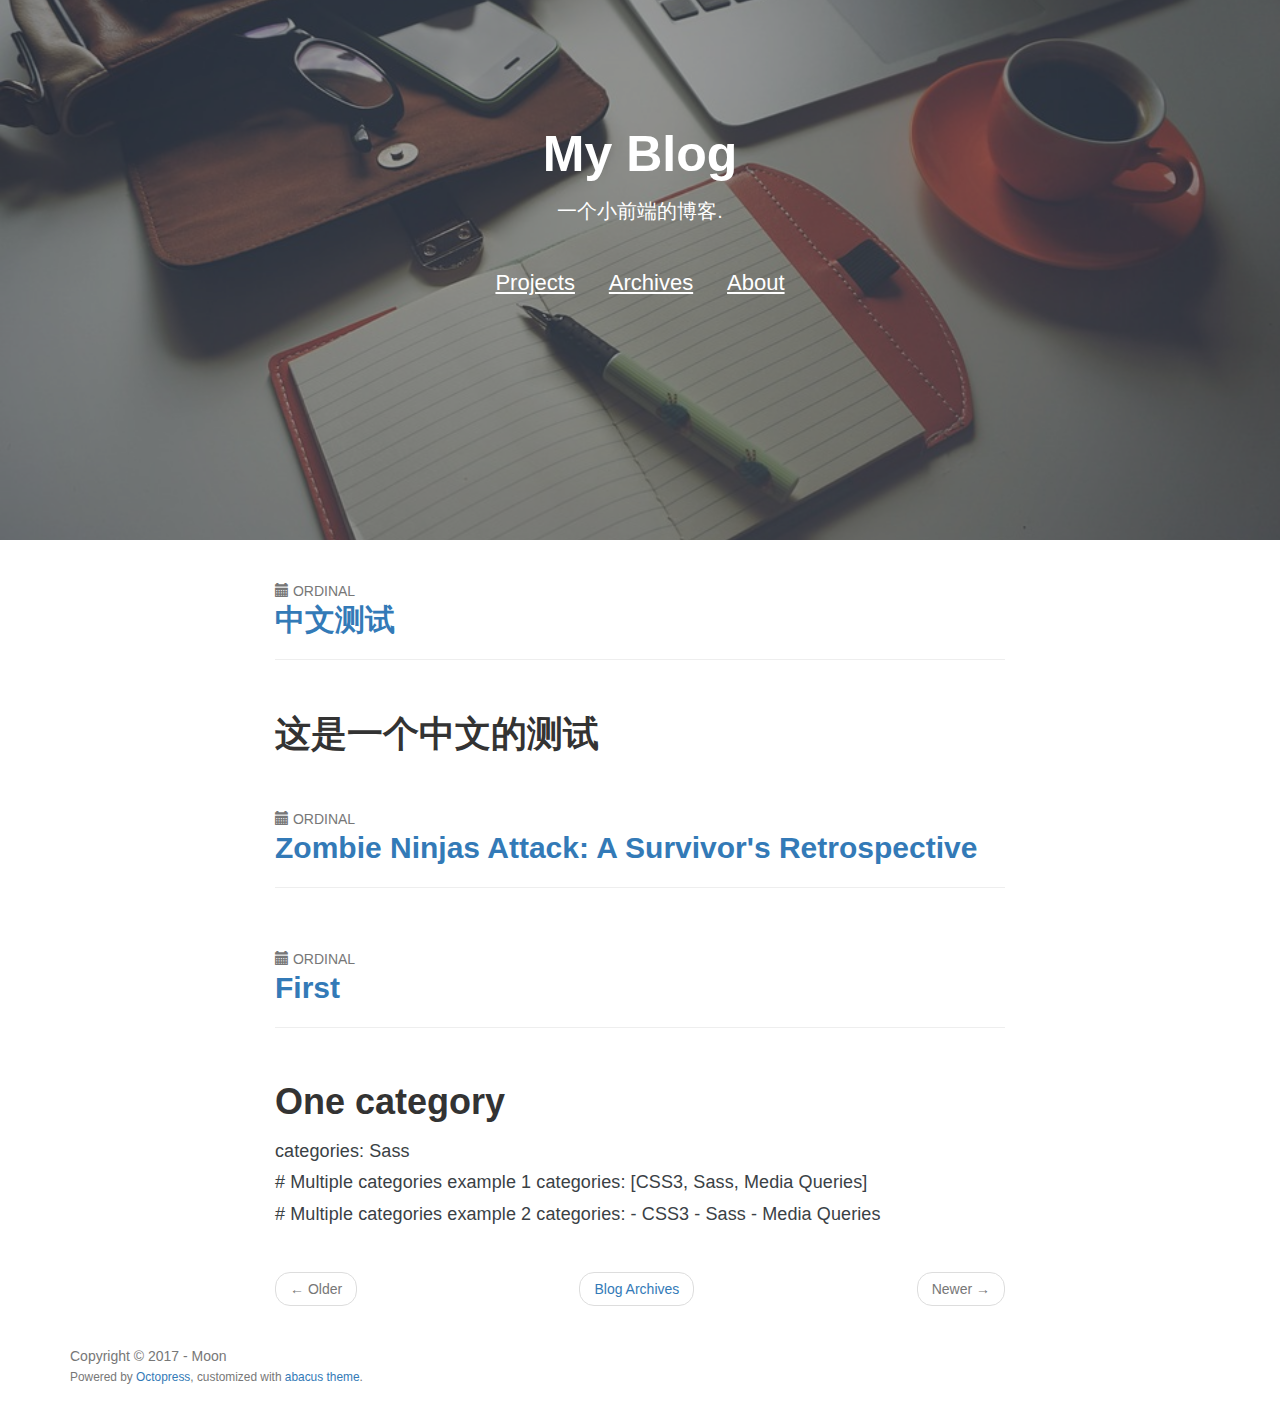
<file: index.html>
<!DOCTYPE html>
<html class="no-js" lang="en">
<head>
  <meta charset="utf-8">
  <title>My Blog</title>
  <meta name="author" content="Moon">

  
  

  <!-- http://t.co/dKP3o1e -->
  <meta name="HandheldFriendly" content="True">
  <meta name="MobileOptimized" content="320">
  <meta name="viewport" content="width=device-width, initial-scale=1">

  
  <link rel="canonical" href="http://moonsin.github.io/">
  <link href="/favicon.png" type="image/png" rel="icon">
  <link href="/atom.xml" rel="alternate" title="My Blog" type="application/atom+xml">

  <!-- http://opengraphprotocol.org/ -->
  <meta name="twitter:card" content="summary_large_image">
  <meta property="og:type" content="website">
  <meta property="og:url" content="http://moonsin.github.io/">
  <meta property="og:title" content="My Blog">
  

  <script src="/javascripts/libs/jquery/jquery-2.1.3.min.js"></script>

<link href="/assets/bootstrap/dist/css/bootstrap.min.css" rel="stylesheet" type="text/css">
<link href="/assets/bootstrap/dist/css/bootstrap-theme.min.css" rel="stylesheet" type="text/css">

<link rel="stylesheet" type="text/css" href="https://maxcdn.bootstrapcdn.com/font-awesome/4.7.0/css/font-awesome.min.css">


  
  <link href="/stylesheets/screen.css" media="screen, projection, print" rel="stylesheet" type="text/css">

  

</head>

  <body   >
    <a href="#content" class="sr-only sr-only-focusable">Skip to main content</a>
    <div id="wrap">
      
      <div id="banner-image">
        <div class="layer">
          <div id="banner-text">
            <h1 class="page-title">My Blog</h1>
            <p class="page-desc">
              一个小前端的博客.<br>
            </p>
            <br>
            <br>
            <div class="page-links center">
              <ul class="index-nav">
                  <li ><a href="#">Projects</a></li>
<li ><a href="/blog/archives">Archives</a></li>
<li ><a href="#">About</a></li>
              </ul>
            </div>
          </div>
        </div>
      </div>
      
      <div id="main" role="main" class="container">
        <div id="content">
          <div class="row">
  <div class="page-content">
    <div class="blog-index" itemscope itemtype="http://schema.org/Blog">
    <meta itemprop="name" content="My Blog" />
    
    <meta itemprop="url" content="http://moonsin.github.io" />
      
      
      
        <article class="post" itemprop="blogPost" itemscope itemtype="http://schema.org/BlogPosting">
          
  <header class="page-header">
    
      <p class="meta text-muted text-uppercase">
        












<span class="glyphicon glyphicon-calendar"></span> <time datetime="2017-03-25T01:06:26+08:00"  data-updated="true" itemprop="datePublished dateCreated">ordinal</time>
        
      </p>
    
    
      <h2 class="entry-title" itemprop="name headline"><a href="/blog/2017/03/25/zhong-wen-ce-shi/" itemprop="url">中文测试</a></h2>
    
  </header>


  <div class="entry-content clearfix" itemprop="articleBody description"><h1>这是一个中文的测试</h1>
</div>
  
  


        </article>
      
      
        <article class="post" itemprop="blogPost" itemscope itemtype="http://schema.org/BlogPosting">
          
  <header class="page-header">
    
      <p class="meta text-muted text-uppercase">
        












<span class="glyphicon glyphicon-calendar"></span> <time datetime="2017-03-22T23:48:45+08:00"  data-updated="true" itemprop="datePublished dateCreated">ordinal</time>
        
      </p>
    
    
      <h2 class="entry-title" itemprop="name headline"><a href="/blog/2017/03/22/zombie-ninjas-attack-a-survivors-retrospective/" itemprop="url">Zombie Ninjas Attack: A Survivor's Retrospective</a></h2>
    
  </header>


  <div class="entry-content clearfix" itemprop="articleBody description">
</div>
  
  


        </article>
      
      
        <article class="post" itemprop="blogPost" itemscope itemtype="http://schema.org/BlogPosting">
          
  <header class="page-header">
    
      <p class="meta text-muted text-uppercase">
        












<span class="glyphicon glyphicon-calendar"></span> <time datetime="2017-03-22T23:14:34+08:00"  data-updated="true" itemprop="datePublished dateCreated">ordinal</time>
        
      </p>
    
    
      <h2 class="entry-title" itemprop="name headline"><a href="/blog/2017/03/22/first/" itemprop="url">First</a></h2>
    
  </header>


  <div class="entry-content clearfix" itemprop="articleBody description"><h1>One category</h1>

<p>categories: Sass</p>

<p> # Multiple categories example 1
 categories: [CSS3, Sass, Media Queries]</p>

<p>  # Multiple categories example 2
  categories:
  - CSS3
  - Sass
  - Media Queries</p>
</div>
  
  


        </article>
      
    </div>

    <ul class="pager">
      
        <li class="previous disabled"><a href="#">&larr;&nbsp;Older</a></li>
      
      <li><a href="/blog/archives">Blog Archives</a></li>
      
        <li class="next disabled"><a href="#">Newer&nbsp;&rarr;</a></li>
      
    </ul>
  </div>
</div>

        </div>
      </div>
    </div>
    <footer role="contentinfo"><div class="container">
    <p class="text-muted credits">
  Copyright &copy; 2017 - Moon<br>
  <small>
      <span class="credit">Powered by <a href="http://octopress.org">Octopress</a></span>,
      <span class="credit">customized with <a href="https://github.com/bhrigu123/abacus">abacus theme</a></span>.
  </small>
</p>

</div>
</footer>
    







  <script type="text/javascript">
    (function(){
      var twitterWidgets = document.createElement('script');
      twitterWidgets.type = 'text/javascript';
      twitterWidgets.async = true;
      twitterWidgets.src = '//platform.twitter.com/widgets.js';
      document.getElementsByTagName('head')[0].appendChild(twitterWidgets);
    })();
  </script>


<script src="/assets/bootstrap/dist/js/bootstrap.min.js"></script>
<script src="/javascripts/modernizr.js"></script>


  </body>
</html>
</file>
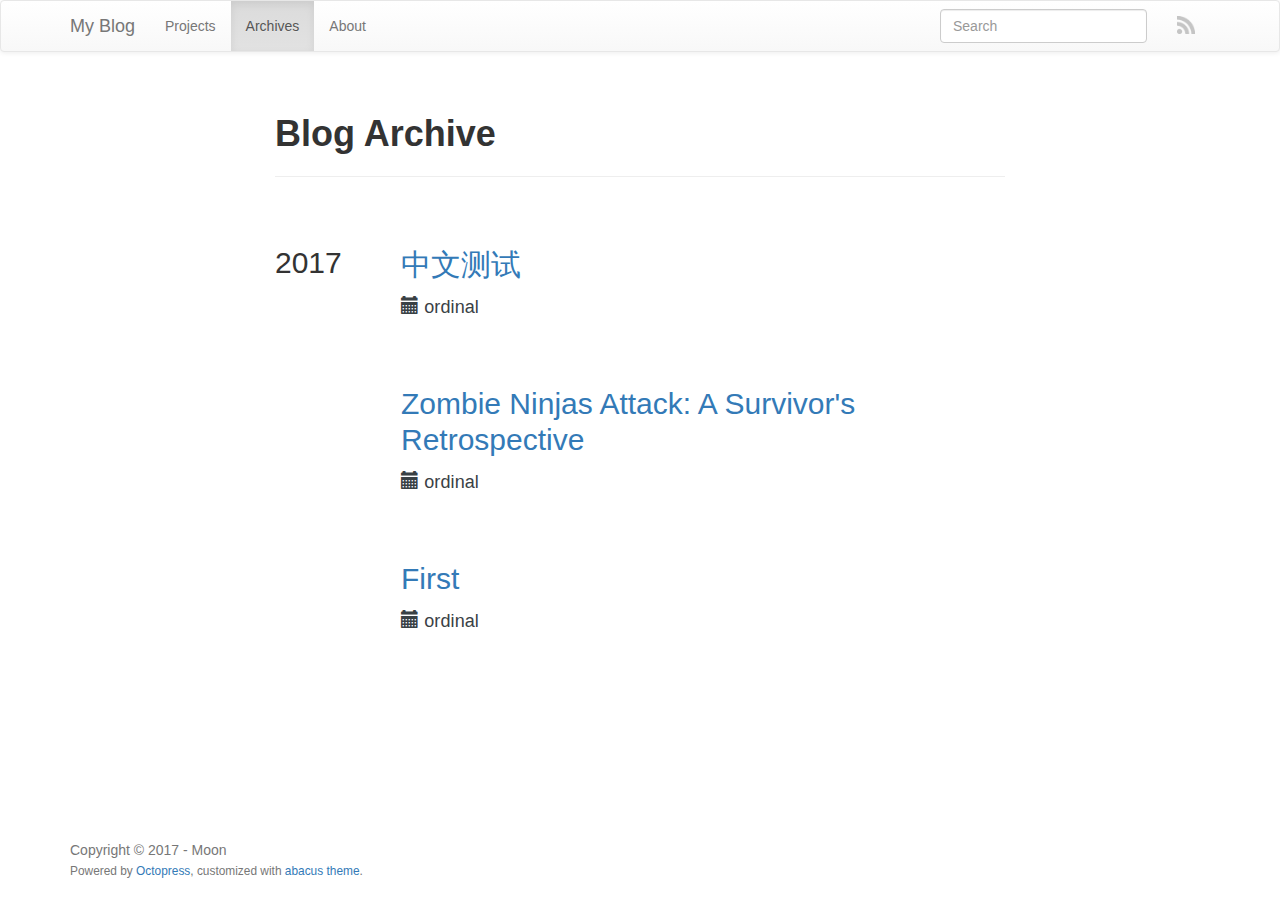
<file: blog/archives/index.html>
<!DOCTYPE html>
<html class="no-js" lang="en">
<head>
  <meta charset="utf-8">
  <title>Blog Archive - My Blog</title>
  <meta name="author" content="Moon">

  
  

  <!-- http://t.co/dKP3o1e -->
  <meta name="HandheldFriendly" content="True">
  <meta name="MobileOptimized" content="320">
  <meta name="viewport" content="width=device-width, initial-scale=1">

  
  <link rel="canonical" href="http://moonsin.github.io/blog/archives/">
  <link href="/favicon.png" type="image/png" rel="icon">
  <link href="/atom.xml" rel="alternate" title="My Blog" type="application/atom+xml">

  <!-- http://opengraphprotocol.org/ -->
  <meta name="twitter:card" content="summary_large_image">
  <meta property="og:type" content="website">
  <meta property="og:url" content="http://moonsin.github.io/blog/archives/">
  <meta property="og:title" content="Blog Archive - My Blog">
  

  <script src="/javascripts/libs/jquery/jquery-2.1.3.min.js"></script>

<link href="/assets/bootstrap/dist/css/bootstrap.min.css" rel="stylesheet" type="text/css">
<link href="/assets/bootstrap/dist/css/bootstrap-theme.min.css" rel="stylesheet" type="text/css">

<link rel="stylesheet" type="text/css" href="https://maxcdn.bootstrapcdn.com/font-awesome/4.7.0/css/font-awesome.min.css">


  
  <link href="/stylesheets/screen.css" media="screen, projection, print" rel="stylesheet" type="text/css">

  

</head>

  <body   >
    <a href="#content" class="sr-only sr-only-focusable">Skip to main content</a>
    <div id="wrap">
      
        <header role="banner">
          <nav class="navbar navbar-default" role="navigation">
    <div class="container">
        <div class="navbar-header">
            <button type="button" class="navbar-toggle" title="toggle navbar" data-toggle="collapse" data-target=".navbar-collapse">
                <span class="icon-bar"></span>
                <span class="icon-bar"></span>
                <span class="icon-bar"></span>
            </button>
            <a class="navbar-brand" href="/">My Blog</a>
        </div>

        <div class="navbar-collapse collapse">
            <ul class="nav navbar-nav">
                <li ><a href="#">Projects</a></li>
<li class="active"><a href="/blog/archives">Archives</a></li>
<li ><a href="#">About</a></li>
            </ul>
            <ul class="nav navbar-nav navbar-right">
                <li>
                    <a class="subscribe-rss" href="/atom.xml" title="subscribe via RSS">
                        <span class="visible-xs">RSS</span>
                        <img class="hidden-xs" src="/images/rss.png" alt="RSS">
                    </a>
                </li>
                
            </ul>
            
                <form class="navbar-form navbar-right" action="https://www.baidu.com/s?ie=UTF-8&wd=" method="GET">
                    <input type="hidden" name="sitesearch" value="moonsin.github.io">
                    <div class="form-group">
                        <input class="form-control" type="text" name="q" placeholder="Search">
                    </div>
                </form>
            
        </div>
    </div>
</nav>


        </header>
      
      <div id="main" role="main" class="container">
        <div id="content">
          <div class="row">
  <div class="page-content">
    <article role="article">
      
        <header class="page-header">
          
          
            <h1 class="entry-title">
              Blog Archive
              
            </h1>
          
        </header>
      
      <div class="entry-content">
        <div id="blog-archives" itemscope itemtype="http://schema.org/Blog">
<meta itemprop="name" content="My Blog" />

<meta itemprop="url" content="http://moonsin.github.io" />



  
  <h2 class="year">2017</h2>

<article class="page-header" itemprop="blogPost" itemscope itemtype="http://schema.org/BlogPosting">
  
<h2 class="post-title" itemprop="name headline"><a href="/blog/2017/03/25/zhong-wen-ce-shi/" itemprop="url">中文测试</a></h2>
<p class="meta text-muted">
  












<span class="glyphicon glyphicon-calendar"></span> <time datetime="2017-03-25T01:06:26+08:00"  data-updated="true" itemprop="datePublished dateCreated">ordinal</time>
  


</p>

</article>



<article class="page-header" itemprop="blogPost" itemscope itemtype="http://schema.org/BlogPosting">
  
<h2 class="post-title" itemprop="name headline"><a href="/blog/2017/03/22/zombie-ninjas-attack-a-survivors-retrospective/" itemprop="url">Zombie Ninjas Attack: A Survivor's Retrospective</a></h2>
<p class="meta text-muted">
  












<span class="glyphicon glyphicon-calendar"></span> <time datetime="2017-03-22T23:48:45+08:00"  data-updated="true" itemprop="datePublished dateCreated">ordinal</time>
  


</p>

</article>



<article class="page-header" itemprop="blogPost" itemscope itemtype="http://schema.org/BlogPosting">
  
<h2 class="post-title" itemprop="name headline"><a href="/blog/2017/03/22/first/" itemprop="url">First</a></h2>
<p class="meta text-muted">
  












<span class="glyphicon glyphicon-calendar"></span> <time datetime="2017-03-22T23:14:34+08:00"  data-updated="true" itemprop="datePublished dateCreated">ordinal</time>
  


</p>

</article>

</div>

      </div>
      
    </article>
    
  </div>
</div>

        </div>
      </div>
    </div>
    <footer role="contentinfo"><div class="container">
    <p class="text-muted credits">
  Copyright &copy; 2017 - Moon<br>
  <small>
      <span class="credit">Powered by <a href="http://octopress.org">Octopress</a></span>,
      <span class="credit">customized with <a href="https://github.com/bhrigu123/abacus">abacus theme</a></span>.
  </small>
</p>

</div>
</footer>
    







  <script type="text/javascript">
    (function(){
      var twitterWidgets = document.createElement('script');
      twitterWidgets.type = 'text/javascript';
      twitterWidgets.async = true;
      twitterWidgets.src = '//platform.twitter.com/widgets.js';
      document.getElementsByTagName('head')[0].appendChild(twitterWidgets);
    })();
  </script>


<script src="/assets/bootstrap/dist/js/bootstrap.min.js"></script>
<script src="/javascripts/modernizr.js"></script>


  </body>
</html>
</file>
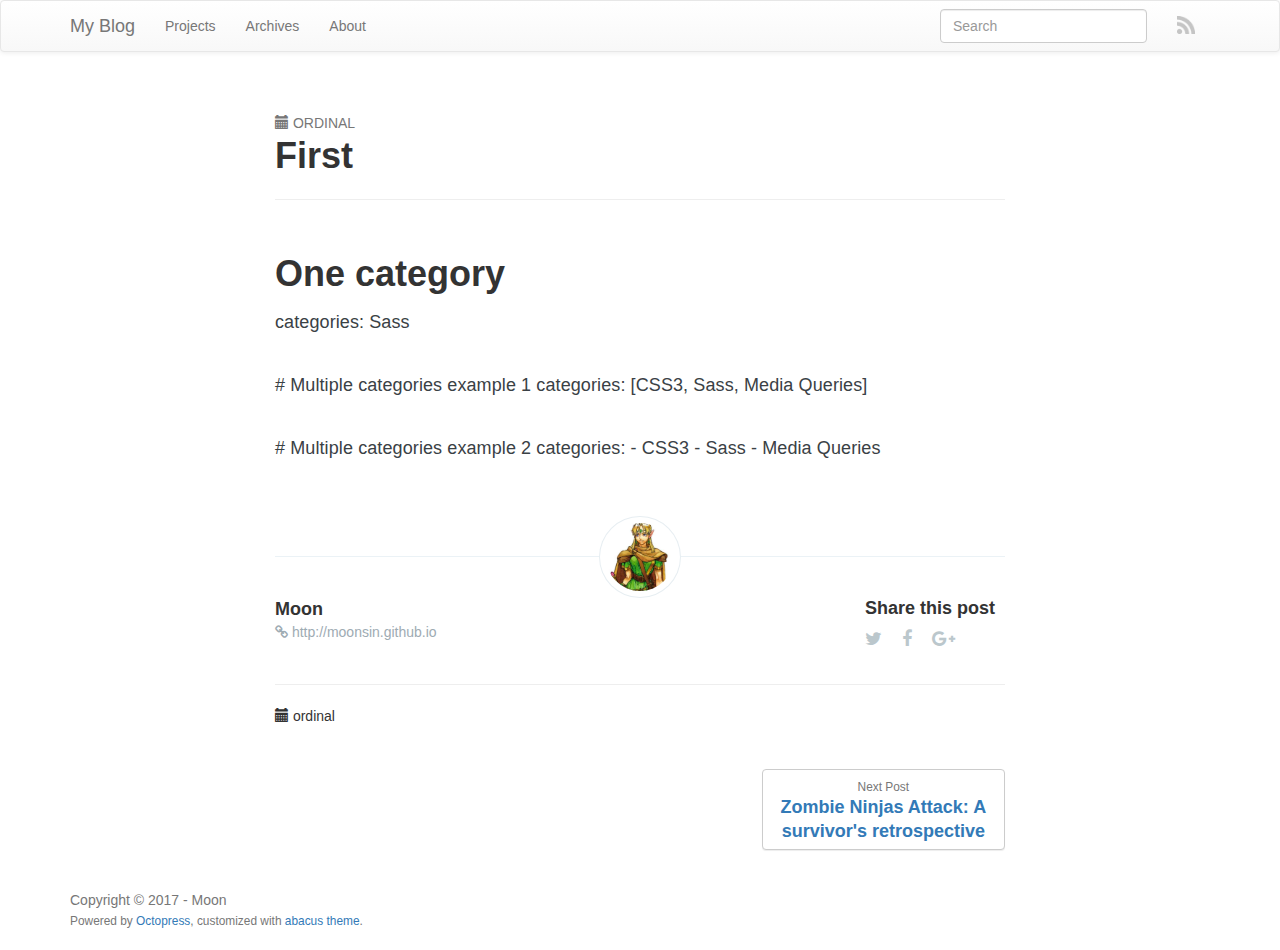
<file: blog/2017/03/22/first/index.html>
<!DOCTYPE html>
<html class="no-js" lang="en">
<head>
  <meta charset="utf-8">
  <title>First - My Blog</title>
  <meta name="author" content="Moon">

  
  

  <!-- http://t.co/dKP3o1e -->
  <meta name="HandheldFriendly" content="True">
  <meta name="MobileOptimized" content="320">
  <meta name="viewport" content="width=device-width, initial-scale=1">

  
  <link rel="canonical" href="http://moonsin.github.io/blog/2017/03/22/first/">
  <link href="/favicon.png" type="image/png" rel="icon">
  <link href="/atom.xml" rel="alternate" title="My Blog" type="application/atom+xml">

  <!-- http://opengraphprotocol.org/ -->
  <meta name="twitter:card" content="summary_large_image">
  <meta property="og:type" content="website">
  <meta property="og:url" content="http://moonsin.github.io/blog/2017/03/22/first/">
  <meta property="og:title" content="First - My Blog">
  

  <script src="/javascripts/libs/jquery/jquery-2.1.3.min.js"></script>

<link href="/assets/bootstrap/dist/css/bootstrap.min.css" rel="stylesheet" type="text/css">
<link href="/assets/bootstrap/dist/css/bootstrap-theme.min.css" rel="stylesheet" type="text/css">

<link rel="stylesheet" type="text/css" href="https://maxcdn.bootstrapcdn.com/font-awesome/4.7.0/css/font-awesome.min.css">


  
  <link href="/stylesheets/screen.css" media="screen, projection, print" rel="stylesheet" type="text/css">

  

</head>

  <body   >
    <a href="#content" class="sr-only sr-only-focusable">Skip to main content</a>
    <div id="wrap">
      
        <header role="banner">
          <nav class="navbar navbar-default" role="navigation">
    <div class="container">
        <div class="navbar-header">
            <button type="button" class="navbar-toggle" title="toggle navbar" data-toggle="collapse" data-target=".navbar-collapse">
                <span class="icon-bar"></span>
                <span class="icon-bar"></span>
                <span class="icon-bar"></span>
            </button>
            <a class="navbar-brand" href="/">My Blog</a>
        </div>

        <div class="navbar-collapse collapse">
            <ul class="nav navbar-nav">
                <li ><a href="#">Projects</a></li>
<li ><a href="/blog/archives">Archives</a></li>
<li ><a href="#">About</a></li>
            </ul>
            <ul class="nav navbar-nav navbar-right">
                <li>
                    <a class="subscribe-rss" href="/atom.xml" title="subscribe via RSS">
                        <span class="visible-xs">RSS</span>
                        <img class="hidden-xs" src="/images/rss.png" alt="RSS">
                    </a>
                </li>
                
            </ul>
            
                <form class="navbar-form navbar-right" action="https://www.baidu.com/s?ie=UTF-8&wd=" method="GET">
                    <input type="hidden" name="sitesearch" value="moonsin.github.io">
                    <div class="form-group">
                        <input class="form-control" type="text" name="q" placeholder="Search">
                    </div>
                </form>
            
        </div>
    </div>
</nav>


        </header>
      
      <div id="main" role="main" class="container">
        <div id="content">
          <div class="row">
  <div class="page-content" itemscope itemtype="http://schema.org/Blog">
    <meta itemprop="name" content="My Blog" />
    
    <meta itemprop="url" content="http://moonsin.github.io" />
    <article class="hentry" role="article" itemprop="blogPost" itemscope itemtype="http://schema.org/BlogPosting">
      
  <header class="page-header">
    
      <p class="meta text-muted text-uppercase">
        












<span class="glyphicon glyphicon-calendar"></span> <time datetime="2017-03-22T23:14:34+08:00"  data-updated="true" itemprop="datePublished dateCreated">ordinal</time>
        
      </p>
    
    
    <h1 class="entry-title" itemprop="name headline">
        First
        
    </h1>
    
  </header>


<div class="entry-content clearfix" itemprop="articleBody description"><h1>One category</h1>

<p>categories: Sass</p>

<p> # Multiple categories example 1
 categories: [CSS3, Sass, Media Queries]</p>

<p>  # Multiple categories example 2
  categories:
  - CSS3
  - Sass
  - Media Queries</p>
</div>


      <footer class="post-footer">
        <p class="meta text-muted">
          
  



<figure class="author-image">
    <span class="img" href="/about" style="background-image: url(/images/avatar.jpg)"><span class="hidden">Picture</span></span>
</figure>

<section class="author">
    <h4><span class="byline author vcard" itemprop="author" itemscope itemtype="http://schema.org/Person"><span class="fn" itemprop="name">Moon</span></span></h4>

    <div class="author-meta">
        <span class="author-link icon-link"><i class="fa fa-link" aria-hidden="true"></i> <a href="http://moonsin.github.io">http://moonsin.github.io</a></span>
    </div>
</section>

<hr>

<section class="share">
    
    <h4>Share this post</h4>
    
    <a class="fa fa-twitter" href="https://twitter.com/intent/tweet?url=http://moonsin.github.io/blog/2017/03/22/first/;" 
        onclick="window.open(this.href, 'twitter-share', 'width=550,height=235');return false;">
        <span class="hidden">Twitter</span>
    </a>
    <a class="fa fa-facebook" href="https://www.facebook.com/sharer/sharer.php?u=http://moonsin.github.io/blog/2017/03/22/first/" onclick="window.open(this.href, 'facebook-share','width=580,height=296');return false;">
        <span class="hidden">Facebook</span>
    </a>
    <a class="fa fa-google-plus" href="https://plus.google.com/share?url=http://moonsin.github.io/blog/2017/03/22/first/" onclick="window.open(this.href, 'google-plus-share', 'width=490,height=530');return false;">
        <span class="hidden">Google+</span>
    </a>
    
</section>




<!--
<footer class="post-footer">


            <section class="share">
                <h4>Share this post</h4>
                <a class="icon-twitter" href="https://twitter.com/intent/tweet?text=Instant%20Movie%20Streamer%20v3%20Release&amp;url=http://iyask.me/instant-movie-streamer-v3-release/" onclick="window.open(this.href, 'twitter-share', 'width=550,height=235');return false;">
                    <span class="hidden">Twitter</span>
                </a>
                <a class="icon-facebook" href="https://www.facebook.com/sharer/sharer.php?u=http://iyask.me/instant-movie-streamer-v3-release/" onclick="window.open(this.href, 'facebook-share','width=580,height=296');return false;">
                    <span class="hidden">Facebook</span>
                </a>
                <a class="icon-google-plus" href="https://plus.google.com/share?url=http://iyask.me/instant-movie-streamer-v3-release/" onclick="window.open(this.href, 'google-plus-share', 'width=490,height=530');return false;">
                    <span class="hidden">Google+</span>
                </a>
            </section>


        </footer>


-->
          












<span class="glyphicon glyphicon-calendar"></span> <time datetime="2017-03-22T23:14:34+08:00"  data-updated="true" itemprop="datePublished dateCreated">ordinal</time>
          <br>


        </p>
        
          <div class="pager">
            
            
              
              <a href="/blog/2017/03/22/zombie-ninjas-attack-a-survivors-retrospective/" class="col-xs-12 col-md-4 btn btn-default pull-right" title="Next Post: Zombie Ninjas Attack: A survivor's retrospective">
                <div class="text-muted">
                  <small>Next Post</small>
                </div>
                <div class="pager-title">
                  <h4>Zombie Ninjas Attack: A survivor's retrospective</h4>
                </div>
              </a>
              
            
            
          </div>
        
      </footer>
    </article>
    
  </div>
</div>

        </div>
      </div>
    </div>
    <footer role="contentinfo"><div class="container">
    <p class="text-muted credits">
  Copyright &copy; 2017 - Moon<br>
  <small>
      <span class="credit">Powered by <a href="http://octopress.org">Octopress</a></span>,
      <span class="credit">customized with <a href="https://github.com/bhrigu123/abacus">abacus theme</a></span>.
  </small>
</p>

</div>
</footer>
    







  <script type="text/javascript">
    (function(){
      var twitterWidgets = document.createElement('script');
      twitterWidgets.type = 'text/javascript';
      twitterWidgets.async = true;
      twitterWidgets.src = '//platform.twitter.com/widgets.js';
      document.getElementsByTagName('head')[0].appendChild(twitterWidgets);
    })();
  </script>


<script src="/assets/bootstrap/dist/js/bootstrap.min.js"></script>
<script src="/javascripts/modernizr.js"></script>


  </body>
</html>
</file>
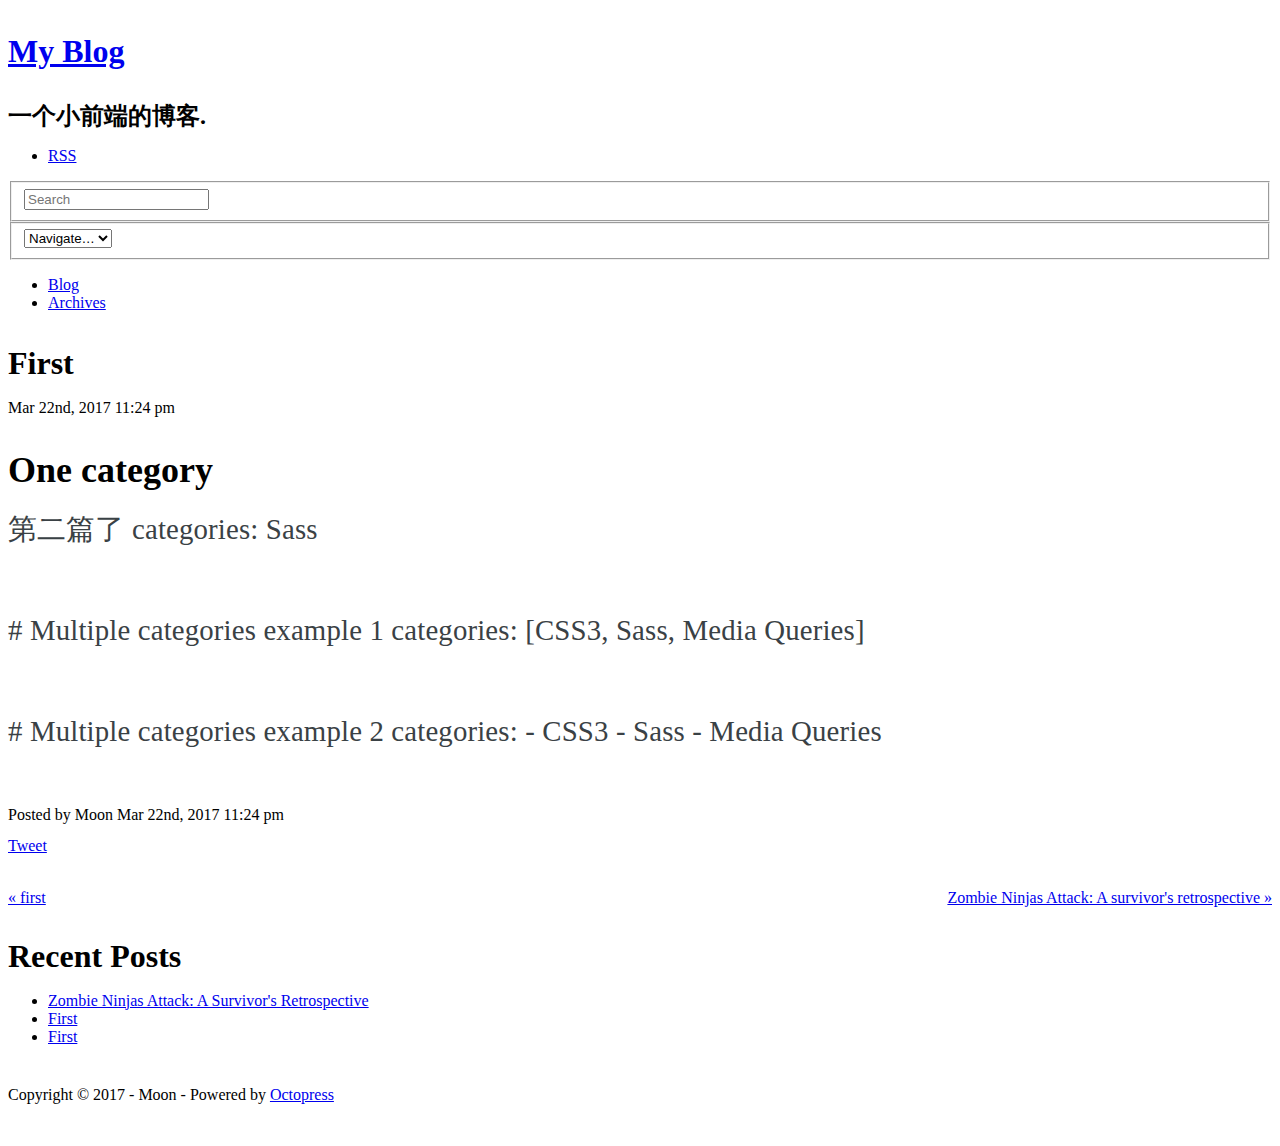
<file: blog/2017/03/22/second/index.html>
<!DOCTYPE html>
<!--[if IEMobile 7 ]><html class="no-js iem7"><![endif]-->
<!--[if lt IE 9]><html class="no-js lte-ie8"><![endif]-->
<!--[if (gt IE 8)|(gt IEMobile 7)|!(IEMobile)|!(IE)]><!--><html class="no-js" lang="en"><!--<![endif]-->
<head>
  <meta charset="utf-8">
  <title>First - My Blog</title>
  <meta name="author" content="Moon">

  
  <meta name="description" content="One category 第二篇了
categories: Sass # Multiple categories example 1 categories: [CSS3, Sass, Media Queries] # Multiple categories example 2 categories &hellip;">
  

  <!-- http://t.co/dKP3o1e -->
  <meta name="HandheldFriendly" content="True">
  <meta name="MobileOptimized" content="320">
  <meta name="viewport" content="width=device-width, initial-scale=1">

  
  <link rel="canonical" href="http://moonsin.github.io/blog/2017/03/22/second">
  <link href="/favicon.ico" rel="icon">
  <link href="/stylesheets/screen.css" media="screen, projection" rel="stylesheet" type="text/css">
  <link href="/atom.xml" rel="alternate" title="My Blog" type="application/atom+xml">
  <script src="/javascripts/modernizr-2.0.js"></script>
  <script src="//ajax.googleapis.com/ajax/libs/jquery/1.9.1/jquery.min.js"></script>
  <script>!window.jQuery && document.write(unescape('%3Cscript src="./javascripts/libs/jquery.min.js"%3E%3C/script%3E'))</script>
  <script src="/javascripts/octopress.js" type="text/javascript"></script>
  <!--Fonts from Google"s Web font directory at http://google.com/webfonts -->
<link href="//fonts.googleapis.com/css?family=PT+Serif:regular,italic,bold,bolditalic" rel="stylesheet" type="text/css">
<link href="//fonts.googleapis.com/css?family=PT+Sans:regular,italic,bold,bolditalic" rel="stylesheet" type="text/css">

  

</head>

<body   >
  <header role="banner"><hgroup>
  <h1><a href="/">My Blog</a></h1>
  
    <h2>一个小前端的博客.</h2>
  
</hgroup>

</header>
  <nav role="navigation"><ul class="subscription" data-subscription="rss">
  <li><a href="/atom.xml" rel="subscribe-rss" title="subscribe via RSS">RSS</a></li>
  
</ul>
  
<form action="https://www.baidu.com/s?ie=UTF-8&wd=" method="get">
  <fieldset role="search">
    <input type="hidden" name="q" value="site:moonsin.github.io" />
    <input class="search" type="text" name="q" results="0" placeholder="Search"/>
  </fieldset>
</form>
  
<ul class="main-navigation">
  <li><a href="/">Blog</a></li>
  <li><a href="/blog/archives">Archives</a></li>
</ul>

</nav>
  <div id="main">
    <div id="content">
      <div>
<article class="hentry" role="article">
  
  <header>
    
      <h1 class="entry-title">First</h1>
    
    
      <p class="meta">
        




<time class='entry-date' datetime='2017-03-22T23:24:34+08:00'><span class='date'><span class='date-month'>Mar</span> <span class='date-day'>22</span><span class='date-suffix'>nd</span>, <span class='date-year'>2017</span></span> <span class='time'>11:24 pm</span></time>
        
      </p>
    
  </header>


<div class="entry-content"><h1>One category</h1>

<p>第二篇了
categories: Sass</p>

<p> # Multiple categories example 1
 categories: [CSS3, Sass, Media Queries]</p>

<p>  # Multiple categories example 2
  categories:
  - CSS3
  - Sass
  - Media Queries</p>
</div>


  <footer>
    <p class="meta">
      
  

<span class="byline author vcard">Posted by <span class="fn">Moon</span></span>

      




<time class='entry-date' datetime='2017-03-22T23:24:34+08:00'><span class='date'><span class='date-month'>Mar</span> <span class='date-day'>22</span><span class='date-suffix'>nd</span>, <span class='date-year'>2017</span></span> <span class='time'>11:24 pm</span></time>
      


    </p>
    
      <div class="sharing">
  
  <a href="//twitter.com/share" class="twitter-share-button" data-url="http://moonsin.github.io/blog/2017/03/22/second/" data-via="" data-counturl="http://moonsin.github.io/blog/2017/03/22/second/" >Tweet</a>
  
  
  
</div>

    
    <br />
    <p class="meta">
      
        <a class="basic-alignment left" href="/blog/2017/03/22/first/" title="Previous Post: first">&laquo; first</a>
      
      
        <a class="basic-alignment right" href="/blog/2017/03/22/zombie-ninjas-attack-a-survivors-retrospective/" title="Next Post: Zombie Ninjas Attack: A survivor's retrospective">Zombie Ninjas Attack: A survivor's retrospective &raquo;</a>
      
    </p>
  </footer>
</article>

</div>

<aside class="sidebar">
  
    <section>
  <h1>Recent Posts</h1>
  <ul id="recent_posts">
    
      <li class="post">
        <a href="/blog/2017/03/22/zombie-ninjas-attack-a-survivors-retrospective/">Zombie Ninjas Attack: A Survivor's Retrospective</a>
      </li>
    
      <li class="post">
        <a href="/blog/2017/03/22/second/">First</a>
      </li>
    
      <li class="post">
        <a href="/blog/2017/03/22/first/">First</a>
      </li>
    
  </ul>
</section>





  
</aside>


    </div>
  </div>
  <footer role="contentinfo"><p>
  Copyright &copy; 2017 - Moon -
  <span class="credit">Powered by <a href="http://octopress.org">Octopress</a></span>
</p>

</footer>
  







  <script type="text/javascript">
    (function(){
      var twitterWidgets = document.createElement('script');
      twitterWidgets.type = 'text/javascript';
      twitterWidgets.async = true;
      twitterWidgets.src = '//platform.twitter.com/widgets.js';
      document.getElementsByTagName('head')[0].appendChild(twitterWidgets);
    })();
  </script>





</body>
</html>
</file>
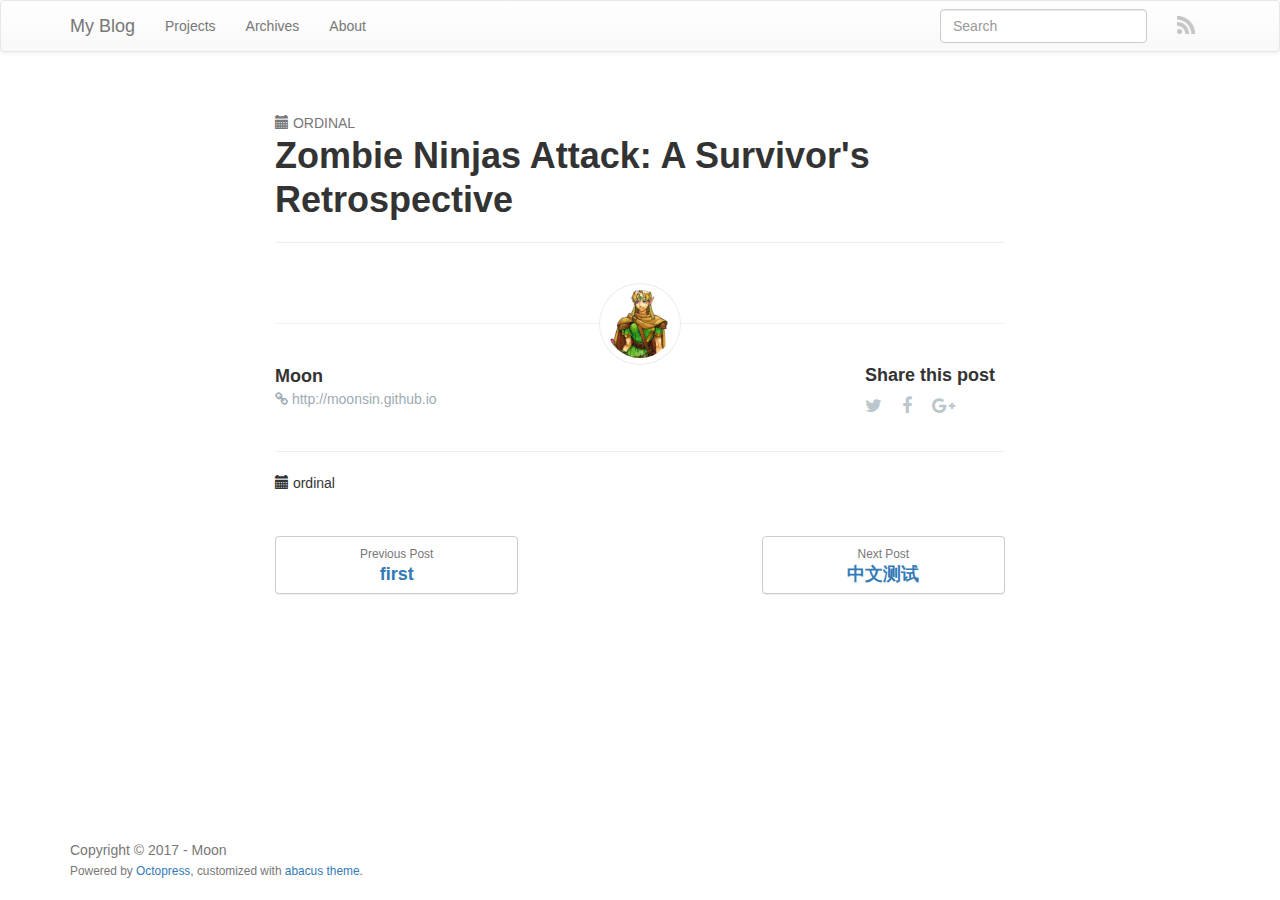
<file: blog/2017/03/22/zombie-ninjas-attack-a-survivors-retrospective/index.html>
<!DOCTYPE html>
<html class="no-js" lang="en">
<head>
  <meta charset="utf-8">
  <title>Zombie Ninjas Attack: A Survivor's Retrospective - My Blog</title>
  <meta name="author" content="Moon">

  
  

  <!-- http://t.co/dKP3o1e -->
  <meta name="HandheldFriendly" content="True">
  <meta name="MobileOptimized" content="320">
  <meta name="viewport" content="width=device-width, initial-scale=1">

  
  <link rel="canonical" href="http://moonsin.github.io/blog/2017/03/22/zombie-ninjas-attack-a-survivors-retrospective/">
  <link href="/favicon.png" type="image/png" rel="icon">
  <link href="/atom.xml" rel="alternate" title="My Blog" type="application/atom+xml">

  <!-- http://opengraphprotocol.org/ -->
  <meta name="twitter:card" content="summary_large_image">
  <meta property="og:type" content="website">
  <meta property="og:url" content="http://moonsin.github.io/blog/2017/03/22/zombie-ninjas-attack-a-survivors-retrospective/">
  <meta property="og:title" content="Zombie Ninjas Attack: A Survivor's Retrospective - My Blog">
  

  <script src="/javascripts/libs/jquery/jquery-2.1.3.min.js"></script>

<link href="/assets/bootstrap/dist/css/bootstrap.min.css" rel="stylesheet" type="text/css">
<link href="/assets/bootstrap/dist/css/bootstrap-theme.min.css" rel="stylesheet" type="text/css">

<link rel="stylesheet" type="text/css" href="https://maxcdn.bootstrapcdn.com/font-awesome/4.7.0/css/font-awesome.min.css">


  
  <link href="/stylesheets/screen.css" media="screen, projection, print" rel="stylesheet" type="text/css">

  

</head>

  <body   >
    <a href="#content" class="sr-only sr-only-focusable">Skip to main content</a>
    <div id="wrap">
      
        <header role="banner">
          <nav class="navbar navbar-default" role="navigation">
    <div class="container">
        <div class="navbar-header">
            <button type="button" class="navbar-toggle" title="toggle navbar" data-toggle="collapse" data-target=".navbar-collapse">
                <span class="icon-bar"></span>
                <span class="icon-bar"></span>
                <span class="icon-bar"></span>
            </button>
            <a class="navbar-brand" href="/">My Blog</a>
        </div>

        <div class="navbar-collapse collapse">
            <ul class="nav navbar-nav">
                <li ><a href="#">Projects</a></li>
<li ><a href="/blog/archives">Archives</a></li>
<li ><a href="#">About</a></li>
            </ul>
            <ul class="nav navbar-nav navbar-right">
                <li>
                    <a class="subscribe-rss" href="/atom.xml" title="subscribe via RSS">
                        <span class="visible-xs">RSS</span>
                        <img class="hidden-xs" src="/images/rss.png" alt="RSS">
                    </a>
                </li>
                
            </ul>
            
                <form class="navbar-form navbar-right" action="https://www.baidu.com/s?ie=UTF-8&wd=" method="GET">
                    <input type="hidden" name="sitesearch" value="moonsin.github.io">
                    <div class="form-group">
                        <input class="form-control" type="text" name="q" placeholder="Search">
                    </div>
                </form>
            
        </div>
    </div>
</nav>


        </header>
      
      <div id="main" role="main" class="container">
        <div id="content">
          <div class="row">
  <div class="page-content" itemscope itemtype="http://schema.org/Blog">
    <meta itemprop="name" content="My Blog" />
    
    <meta itemprop="url" content="http://moonsin.github.io" />
    <article class="hentry" role="article" itemprop="blogPost" itemscope itemtype="http://schema.org/BlogPosting">
      
  <header class="page-header">
    
      <p class="meta text-muted text-uppercase">
        












<span class="glyphicon glyphicon-calendar"></span> <time datetime="2017-03-22T23:48:45+08:00"  data-updated="true" itemprop="datePublished dateCreated">ordinal</time>
        
      </p>
    
    
    <h1 class="entry-title" itemprop="name headline">
        Zombie Ninjas Attack: A Survivor's Retrospective
        
    </h1>
    
  </header>


<div class="entry-content clearfix" itemprop="articleBody description">
</div>


      <footer class="post-footer">
        <p class="meta text-muted">
          
  



<figure class="author-image">
    <span class="img" href="/about" style="background-image: url(/images/avatar.jpg)"><span class="hidden">Picture</span></span>
</figure>

<section class="author">
    <h4><span class="byline author vcard" itemprop="author" itemscope itemtype="http://schema.org/Person"><span class="fn" itemprop="name">Moon</span></span></h4>

    <div class="author-meta">
        <span class="author-link icon-link"><i class="fa fa-link" aria-hidden="true"></i> <a href="http://moonsin.github.io">http://moonsin.github.io</a></span>
    </div>
</section>

<hr>

<section class="share">
    
    <h4>Share this post</h4>
    
    <a class="fa fa-twitter" href="https://twitter.com/intent/tweet?url=http://moonsin.github.io/blog/2017/03/22/zombie-ninjas-attack-a-survivors-retrospective/;" 
        onclick="window.open(this.href, 'twitter-share', 'width=550,height=235');return false;">
        <span class="hidden">Twitter</span>
    </a>
    <a class="fa fa-facebook" href="https://www.facebook.com/sharer/sharer.php?u=http://moonsin.github.io/blog/2017/03/22/zombie-ninjas-attack-a-survivors-retrospective/" onclick="window.open(this.href, 'facebook-share','width=580,height=296');return false;">
        <span class="hidden">Facebook</span>
    </a>
    <a class="fa fa-google-plus" href="https://plus.google.com/share?url=http://moonsin.github.io/blog/2017/03/22/zombie-ninjas-attack-a-survivors-retrospective/" onclick="window.open(this.href, 'google-plus-share', 'width=490,height=530');return false;">
        <span class="hidden">Google+</span>
    </a>
    
</section>




<!--
<footer class="post-footer">


            <section class="share">
                <h4>Share this post</h4>
                <a class="icon-twitter" href="https://twitter.com/intent/tweet?text=Instant%20Movie%20Streamer%20v3%20Release&amp;url=http://iyask.me/instant-movie-streamer-v3-release/" onclick="window.open(this.href, 'twitter-share', 'width=550,height=235');return false;">
                    <span class="hidden">Twitter</span>
                </a>
                <a class="icon-facebook" href="https://www.facebook.com/sharer/sharer.php?u=http://iyask.me/instant-movie-streamer-v3-release/" onclick="window.open(this.href, 'facebook-share','width=580,height=296');return false;">
                    <span class="hidden">Facebook</span>
                </a>
                <a class="icon-google-plus" href="https://plus.google.com/share?url=http://iyask.me/instant-movie-streamer-v3-release/" onclick="window.open(this.href, 'google-plus-share', 'width=490,height=530');return false;">
                    <span class="hidden">Google+</span>
                </a>
            </section>


        </footer>


-->
          












<span class="glyphicon glyphicon-calendar"></span> <time datetime="2017-03-22T23:48:45+08:00"  data-updated="true" itemprop="datePublished dateCreated">ordinal</time>
          <br>


        </p>
        
          <div class="pager">
            
            
              
                <a href="/blog/2017/03/22/first/" class="col-xs-12 col-md-4 btn btn-default" title="Previous Post: first"> 
                  <div class="text-muted">
                    <small>Previous Post</small>
                  </div>
                  <div class="pager-title">
                    <h4>first</h4>
                  </div>
                </a>
              
            
            
            
              
              <a href="/blog/2017/03/25/zhong-wen-ce-shi/" class="col-xs-12 col-md-4 btn btn-default pull-right" title="Next Post: 中文测试">
                <div class="text-muted">
                  <small>Next Post</small>
                </div>
                <div class="pager-title">
                  <h4>中文测试</h4>
                </div>
              </a>
              
            
            
          </div>
        
      </footer>
    </article>
    
  </div>
</div>

        </div>
      </div>
    </div>
    <footer role="contentinfo"><div class="container">
    <p class="text-muted credits">
  Copyright &copy; 2017 - Moon<br>
  <small>
      <span class="credit">Powered by <a href="http://octopress.org">Octopress</a></span>,
      <span class="credit">customized with <a href="https://github.com/bhrigu123/abacus">abacus theme</a></span>.
  </small>
</p>

</div>
</footer>
    







  <script type="text/javascript">
    (function(){
      var twitterWidgets = document.createElement('script');
      twitterWidgets.type = 'text/javascript';
      twitterWidgets.async = true;
      twitterWidgets.src = '//platform.twitter.com/widgets.js';
      document.getElementsByTagName('head')[0].appendChild(twitterWidgets);
    })();
  </script>


<script src="/assets/bootstrap/dist/js/bootstrap.min.js"></script>
<script src="/javascripts/modernizr.js"></script>


  </body>
</html>
</file>
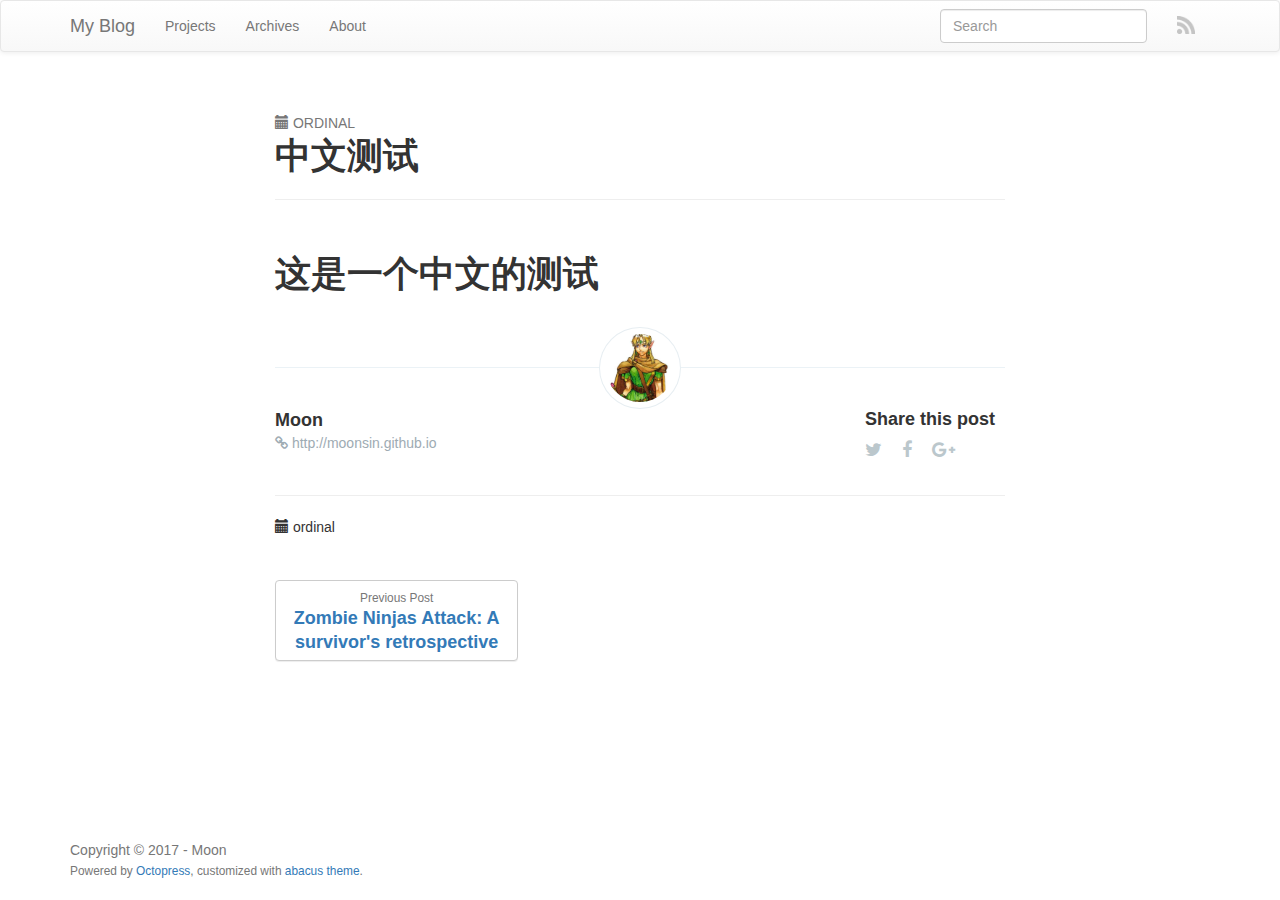
<file: blog/2017/03/25/zhong-wen-ce-shi/index.html>
<!DOCTYPE html>
<html class="no-js" lang="en">
<head>
  <meta charset="utf-8">
  <title>中文测试 - My Blog</title>
  <meta name="author" content="Moon">

  
  

  <!-- http://t.co/dKP3o1e -->
  <meta name="HandheldFriendly" content="True">
  <meta name="MobileOptimized" content="320">
  <meta name="viewport" content="width=device-width, initial-scale=1">

  
  <link rel="canonical" href="http://moonsin.github.io/blog/2017/03/25/zhong-wen-ce-shi/">
  <link href="/favicon.png" type="image/png" rel="icon">
  <link href="/atom.xml" rel="alternate" title="My Blog" type="application/atom+xml">

  <!-- http://opengraphprotocol.org/ -->
  <meta name="twitter:card" content="summary_large_image">
  <meta property="og:type" content="website">
  <meta property="og:url" content="http://moonsin.github.io/blog/2017/03/25/zhong-wen-ce-shi/">
  <meta property="og:title" content="中文测试 - My Blog">
  

  <script src="/javascripts/libs/jquery/jquery-2.1.3.min.js"></script>

<link href="/assets/bootstrap/dist/css/bootstrap.min.css" rel="stylesheet" type="text/css">
<link href="/assets/bootstrap/dist/css/bootstrap-theme.min.css" rel="stylesheet" type="text/css">

<link rel="stylesheet" type="text/css" href="https://maxcdn.bootstrapcdn.com/font-awesome/4.7.0/css/font-awesome.min.css">


  
  <link href="/stylesheets/screen.css" media="screen, projection, print" rel="stylesheet" type="text/css">

  

</head>

  <body   >
    <a href="#content" class="sr-only sr-only-focusable">Skip to main content</a>
    <div id="wrap">
      
        <header role="banner">
          <nav class="navbar navbar-default" role="navigation">
    <div class="container">
        <div class="navbar-header">
            <button type="button" class="navbar-toggle" title="toggle navbar" data-toggle="collapse" data-target=".navbar-collapse">
                <span class="icon-bar"></span>
                <span class="icon-bar"></span>
                <span class="icon-bar"></span>
            </button>
            <a class="navbar-brand" href="/">My Blog</a>
        </div>

        <div class="navbar-collapse collapse">
            <ul class="nav navbar-nav">
                <li ><a href="#">Projects</a></li>
<li ><a href="/blog/archives">Archives</a></li>
<li ><a href="#">About</a></li>
            </ul>
            <ul class="nav navbar-nav navbar-right">
                <li>
                    <a class="subscribe-rss" href="/atom.xml" title="subscribe via RSS">
                        <span class="visible-xs">RSS</span>
                        <img class="hidden-xs" src="/images/rss.png" alt="RSS">
                    </a>
                </li>
                
            </ul>
            
                <form class="navbar-form navbar-right" action="https://www.baidu.com/s?ie=UTF-8&wd=" method="GET">
                    <input type="hidden" name="sitesearch" value="moonsin.github.io">
                    <div class="form-group">
                        <input class="form-control" type="text" name="q" placeholder="Search">
                    </div>
                </form>
            
        </div>
    </div>
</nav>


        </header>
      
      <div id="main" role="main" class="container">
        <div id="content">
          <div class="row">
  <div class="page-content" itemscope itemtype="http://schema.org/Blog">
    <meta itemprop="name" content="My Blog" />
    
    <meta itemprop="url" content="http://moonsin.github.io" />
    <article class="hentry" role="article" itemprop="blogPost" itemscope itemtype="http://schema.org/BlogPosting">
      
  <header class="page-header">
    
      <p class="meta text-muted text-uppercase">
        












<span class="glyphicon glyphicon-calendar"></span> <time datetime="2017-03-25T01:06:26+08:00"  data-updated="true" itemprop="datePublished dateCreated">ordinal</time>
        
      </p>
    
    
    <h1 class="entry-title" itemprop="name headline">
        中文测试
        
    </h1>
    
  </header>


<div class="entry-content clearfix" itemprop="articleBody description"><h1>这是一个中文的测试</h1>
</div>


      <footer class="post-footer">
        <p class="meta text-muted">
          
  



<figure class="author-image">
    <span class="img" href="/about" style="background-image: url(/images/avatar.jpg)"><span class="hidden">Picture</span></span>
</figure>

<section class="author">
    <h4><span class="byline author vcard" itemprop="author" itemscope itemtype="http://schema.org/Person"><span class="fn" itemprop="name">Moon</span></span></h4>

    <div class="author-meta">
        <span class="author-link icon-link"><i class="fa fa-link" aria-hidden="true"></i> <a href="http://moonsin.github.io">http://moonsin.github.io</a></span>
    </div>
</section>

<hr>

<section class="share">
    
    <h4>Share this post</h4>
    
    <a class="fa fa-twitter" href="https://twitter.com/intent/tweet?url=http://moonsin.github.io/blog/2017/03/25/zhong-wen-ce-shi/;" 
        onclick="window.open(this.href, 'twitter-share', 'width=550,height=235');return false;">
        <span class="hidden">Twitter</span>
    </a>
    <a class="fa fa-facebook" href="https://www.facebook.com/sharer/sharer.php?u=http://moonsin.github.io/blog/2017/03/25/zhong-wen-ce-shi/" onclick="window.open(this.href, 'facebook-share','width=580,height=296');return false;">
        <span class="hidden">Facebook</span>
    </a>
    <a class="fa fa-google-plus" href="https://plus.google.com/share?url=http://moonsin.github.io/blog/2017/03/25/zhong-wen-ce-shi/" onclick="window.open(this.href, 'google-plus-share', 'width=490,height=530');return false;">
        <span class="hidden">Google+</span>
    </a>
    
</section>




<!--
<footer class="post-footer">


            <section class="share">
                <h4>Share this post</h4>
                <a class="icon-twitter" href="https://twitter.com/intent/tweet?text=Instant%20Movie%20Streamer%20v3%20Release&amp;url=http://iyask.me/instant-movie-streamer-v3-release/" onclick="window.open(this.href, 'twitter-share', 'width=550,height=235');return false;">
                    <span class="hidden">Twitter</span>
                </a>
                <a class="icon-facebook" href="https://www.facebook.com/sharer/sharer.php?u=http://iyask.me/instant-movie-streamer-v3-release/" onclick="window.open(this.href, 'facebook-share','width=580,height=296');return false;">
                    <span class="hidden">Facebook</span>
                </a>
                <a class="icon-google-plus" href="https://plus.google.com/share?url=http://iyask.me/instant-movie-streamer-v3-release/" onclick="window.open(this.href, 'google-plus-share', 'width=490,height=530');return false;">
                    <span class="hidden">Google+</span>
                </a>
            </section>


        </footer>


-->
          












<span class="glyphicon glyphicon-calendar"></span> <time datetime="2017-03-25T01:06:26+08:00"  data-updated="true" itemprop="datePublished dateCreated">ordinal</time>
          <br>


        </p>
        
          <div class="pager">
            
            
              
                <a href="/blog/2017/03/22/zombie-ninjas-attack-a-survivors-retrospective/" class="col-xs-12 col-md-4 btn btn-default" title="Previous Post: Zombie Ninjas Attack: A survivor's retrospective"> 
                  <div class="text-muted">
                    <small>Previous Post</small>
                  </div>
                  <div class="pager-title">
                    <h4>Zombie Ninjas Attack: A survivor's retrospective</h4>
                  </div>
                </a>
              
            
            
            
          </div>
        
      </footer>
    </article>
    
  </div>
</div>

        </div>
      </div>
    </div>
    <footer role="contentinfo"><div class="container">
    <p class="text-muted credits">
  Copyright &copy; 2017 - Moon<br>
  <small>
      <span class="credit">Powered by <a href="http://octopress.org">Octopress</a></span>,
      <span class="credit">customized with <a href="https://github.com/bhrigu123/abacus">abacus theme</a></span>.
  </small>
</p>

</div>
</footer>
    







  <script type="text/javascript">
    (function(){
      var twitterWidgets = document.createElement('script');
      twitterWidgets.type = 'text/javascript';
      twitterWidgets.async = true;
      twitterWidgets.src = '//platform.twitter.com/widgets.js';
      document.getElementsByTagName('head')[0].appendChild(twitterWidgets);
    })();
  </script>


<script src="/assets/bootstrap/dist/js/bootstrap.min.js"></script>
<script src="/javascripts/modernizr.js"></script>


  </body>
</html>
</file>
<file: stylesheets/screen.css>
h1,h2,h3{margin-top:32px;margin-bottom:12px;font-weight:bold;line-height:1.2}h4,h5,h6{line-height:1.3}.entry-content{font-size:18px}.entry-content p{margin:0 0 1.75em 0;letter-spacing:0.01rem;font-size:1.8rem;line-height:1.75em;color:#3A4145}.blog-index p{margin:0}q{font-style:italic}q:before{content:"\201C"}q:after{content:"\201D"}.flex-content,article img,article video,article .flash-video{max-width:100%;height:auto}.basic-alignment.left,article img.left,article video.left,article .left.flash-video{float:left;margin-right:1.5em}.basic-alignment.right,article img.right,article video.right,article .right.flash-video{float:right;margin-left:1.5em}.basic-alignment.center,article img.center,article video.center,article .center.flash-video{display:block;margin:0 auto 1.5em}.basic-alignment.left,article img.left,article video.left,article .left.flash-video,.basic-alignment.right,article img.right,article video.right,article .right.flash-video{margin-bottom:.8em}.text-uppercase{text-transform:uppercase}.page-content{margin:40px auto;max-width:750px;line-height:1.6;padding:0 10px}section{margin-bottom:40px}.sans,html .gist .gist-file .gist-meta{font-family:"PT Sans","Helvetica Neue",Arial,sans-serif}.serif{font-family:"PT Serif",Georgia,Times,"Times New Roman",serif}.mono{font-family:Menlo,Monaco,"Andale Mono","lucida console","Courier New",monospace}h4{font-weight:bold}header[role=banner] .navbar li img{height:18px}header[role=banner] .navbar a.subscribe-rss,header[role=banner] .navbar a.subscribe-email{padding-top:0.9em;padding-bottom:0.9em}article img:not(.no-border){-moz-border-radius:.3em;-webkit-border-radius:.3em;border-radius:.3em;-moz-box-shadow:rgba(0,0,0,0.15) 0 1px 4px;-webkit-box-shadow:rgba(0,0,0,0.15) 0 1px 4px;box-shadow:rgba(0,0,0,0.15) 0 1px 4px;-moz-box-sizing:border-box;-webkit-box-sizing:border-box;box-sizing:border-box;border:#fff 0.5em solid}article video,article .flash-video{margin:0 auto 1.5em}article video{display:block;width:100%}article .flash-video>div{position:relative;display:block;padding-bottom:56.25%;padding-top:1px;height:0;overflow:hidden}article .flash-video>div iframe,article .flash-video>div object,article .flash-video>div embed{position:absolute;top:0;left:0;width:100%;height:100%}article>footer{padding-bottom:1em;margin-top:2em}article>footer p.meta{margin-bottom:.8em;clear:both}.separator{content:"\2022 ";padding:0 .4em 0 .2em;display:inline-block}.page-header p.meta{margin-bottom:0}.page-header .entry-title{margin-top:0}.pager{margin-top:42px}.meta.pager{margin-top:24px}#archive #content>div,#archive #content>div>article{padding-top:0}#blog-archives article{border-bottom:none;margin-top:inherit;margin-bottom:inherit;padding:1em 0 1em;position:relative}#blog-archives article:last-child{background:none}#blog-archives .year{border:none;display:none}#blog-archives .post-title{margin-bottom:.3em}#blog-archives .post-title a{font-weight:normal;display:inline-block}#blog-archives .entry-content{display:none}#blog-archives time .month,#blog-archives time .day{display:inline-block}#blog-archives time .month{text-transform:uppercase}@media only screen and (min-width: 768px){#blog-archives article{margin-left:7em}#blog-archives h2.year{float:left;margin-top:1.6em;font-weight:normal;display:inline-block;position:relative}#blog-archives time.year{display:none}#blog-archives article{padding-bottom:.7em}#blog-archives a.category{line-height:1.1em}}#content>.category article{margin-left:0;padding-left:6.8em}#content>.category .year{display:inline}#banner-image{position:relative;height:60vh;background-image:url("/images/banner.jpg");min-height:500px;background-size:cover;background-repeat:no-repeat;background-position:center center}#banner-text{position:absolute;color:white;width:100%;top:17%;margin:0 auto;text-align:center}#banner-text a{text-decoration:underline}.layer{background-color:rgba(60,60,58,0.5);position:absolute;top:0;left:0;width:100%;height:100%}.page-title{font-size:5rem;font-weight:700}.page-desc{font-size:2rem;line-height:1.5;font-weight:100;margin:0 auto}@media (min-width: 1300px){.page-desc{width:50%}}@media (min-width: 800px) and (max-width: 1300px){.page-desc{width:60%}}@media (min-width: 690px) and (max-width: 800px){.page-desc{width:75%}}@media (max-width: 600px){.page-desc{width:100%}}.page-links a{font-size:2.2rem;line-height:1.5;color:white;text-decoration:none;padding:15px 15px 15px 15px}.page-links a:hover{background-color:rgba(128,128,128,0.3)}.index-nav{list-style:none;padding:0}.index-nav>li{display:inline-block;float:none}.post-footer{position:relative;margin:6rem 0 0 0;padding:3rem 0 0 0;border-top:#EBF2F6 1px solid}.author-image{box-sizing:border-box;display:block;position:absolute;top:-40px;left:50%;margin-left:-40px;width:80px;height:80px;border-radius:100%;overflow:hidden;padding:6px;background:#fff;z-index:2;box-shadow:#E7EEF2 0 0 0 1px}.author-image .img{position:relative;display:block;width:100%;height:100%;background-size:cover;background-position:center center;border-radius:100%}.author .author-meta,.author .author-meta a{color:#9EABB3 !important}.post-footer h4{font-size:1.8rem;margin:0}.post-footer .share{position:absolute;top:4rem;right:0;width:140px}@media only screen and (max-width: 500px){.post-footer .share{position:static;text-align:center;width:auto}.post-footer .author{text-align:center}}.post-footer .share a{font-size:1.8rem;display:inline-block;margin:1rem 1.6rem 1.6rem 0;color:#BBC7CC;text-decoration:none}.fa{transition:all 0.5s ease 0s}.fa-twitter:hover{color:#55acee !important}.fa-facebook:hover{color:#3b5998 !important}.fa-google-plus:hover{color:red !important}.pager a{white-space:normal !important;background-image:none !important}.pager-title{color:#337ab7}.gist-file table.highlight{width:100%}.highlight{-moz-border-radius:5px;-webkit-border-radius:5px;border-radius:5px}.highlight table td.code{width:100%}figcaption+.highlight{-moz-border-radius-topleft:0;-webkit-border-top-left-radius:0;border-top-left-radius:0;-moz-border-radius-topright:0;-webkit-border-top-right-radius:0;border-top-right-radius:0}.highlight .line-numbers{text-align:right;font-size:13px;line-height:1.45em;background:#fff url('/images/noise.png?1491921349') top left !important;border-right:1px solid #ebe4ce !important;-moz-box-shadow:#fff -1px 0 inset;-webkit-box-shadow:#fff -1px 0 inset;box-shadow:#fff -1px 0 inset;text-shadow:#f1ecdc 0 -1px;padding:1em .8em .8em .8em;-moz-border-radius:0;-webkit-border-radius:0;border-radius:0}.highlight .line-numbers span{color:#93a1a1 !important}.gist-file .highlight .line-numbers{font-size:inherit;padding-top:.5em !important}figure.code,.gist,pre{-moz-box-shadow:rgba(0,0,0,0.06) 0 0 10px;-webkit-box-shadow:rgba(0,0,0,0.06) 0 0 10px;box-shadow:rgba(0,0,0,0.06) 0 0 10px}figure.code .highlight pre,.gist .highlight pre,pre .highlight pre{-moz-box-shadow:none;-webkit-box-shadow:none;box-shadow:none}.gist .highlight *::-moz-selection,figure.code .highlight *::-moz-selection{background:#c7c7c7;color:inherit;text-shadow:#839496 0 1px}.gist .highlight *::-webkit-selection,figure.code .highlight *::-webkit-selection{background:#c7c7c7;color:inherit;text-shadow:#839496 0 1px}.gist .highlight *::selection,figure.code .highlight *::selection{background:#c7c7c7;color:inherit;text-shadow:#839496 0 1px}html .gist .gist-file{margin-bottom:0;position:relative;border:none;padding-top:2.5em !important}html .gist .gist-file .highlight{margin-bottom:0}html .gist .gist-file .gist-syntax{background:none !important}html .gist .gist-file .gist-syntax .gist-highlight{background:#fcfcfc !important}html .gist .gist-file .gist-syntax .highlight pre{padding:0}html .gist .gist-file .gist-meta{padding:.6em 0.8em;color:#93a1a1;font-size:.7em !important;background:transparent;line-height:1.5em}html .gist .gist-file .gist-meta a{color:#76888b !important;text-decoration:none}html .gist .gist-file .gist-meta a:hover,html .gist .gist-file .gist-meta a:focus{text-decoration:underline}html .gist .gist-file .gist-meta a:hover{color:#586e75 !important}html .gist .gist-file .gist-meta a[href*='#file']{top:0.75em;left:0.5em;position:absolute;color:#474747 !important}html .gist .gist-file .gist-meta a[href*='#file']:hover{color:#1863a1 !important}html .gist .gist-file .gist-meta a[href*=raw]{top:0.75em;position:absolute;right:.8em;text-decoration:none;z-index:1;font-size:13px;padding-left:3em}html .gist .gist-file .gist-meta a[href*=raw]:hover,html .gist .gist-file .gist-meta a[href*=raw]:focus{text-decoration:underline}.pre-code,html .gist .gist-file .gist-syntax .highlight pre,.highlight code{white-space:pre;font-family:Menlo,Monaco,"Andale Mono","lucida console","Courier New",monospace !important;overflow:scroll;overflow-y:hidden;display:block;padding:.8em;overflow-x:auto;line-height:1.45em;background:#fcfcfc url('/images/noise.png?1491921349') top left !important;color:#586e75 !important}.pre-code span,html .gist .gist-file .gist-syntax .highlight pre span,.highlight code span{color:#586e75 !important}.pre-code span,html .gist .gist-file .gist-syntax .highlight pre span,.highlight code span{font-style:normal !important;font-weight:normal !important}.pre-code .c,html .gist .gist-file .gist-syntax .highlight pre .c,.highlight code .c{color:#93a1a1 !important;font-style:italic !important}.pre-code .cm,html .gist .gist-file .gist-syntax .highlight pre .cm,.highlight code .cm{color:#93a1a1 !important;font-style:italic !important}.pre-code .cp,html .gist .gist-file .gist-syntax .highlight pre .cp,.highlight code .cp{color:#93a1a1 !important;font-style:italic !important}.pre-code .c1,html .gist .gist-file .gist-syntax .highlight pre .c1,.highlight code .c1{color:#93a1a1 !important;font-style:italic !important}.pre-code .cs,html .gist .gist-file .gist-syntax .highlight pre .cs,.highlight code .cs{color:#93a1a1 !important;font-weight:bold !important;font-style:italic !important}.pre-code .err,html .gist .gist-file .gist-syntax .highlight pre .err,.highlight code .err{color:#dc322f !important;background:none !important}.pre-code .k,html .gist .gist-file .gist-syntax .highlight pre .k,.highlight code .k{color:#cb4b16 !important}.pre-code .o,html .gist .gist-file .gist-syntax .highlight pre .o,.highlight code .o{color:#586e75 !important;font-weight:bold !important}.pre-code .p,html .gist .gist-file .gist-syntax .highlight pre .p,.highlight code .p{color:#586e75 !important}.pre-code .ow,html .gist .gist-file .gist-syntax .highlight pre .ow,.highlight code .ow{color:#2aa198 !important;font-weight:bold !important}.pre-code .gd,html .gist .gist-file .gist-syntax .highlight pre .gd,.highlight code .gd{color:#586e75 !important;background-color:#f4cac9 !important;display:inline-block}.pre-code .gd .x,html .gist .gist-file .gist-syntax .highlight pre .gd .x,.highlight code .gd .x{color:#586e75 !important;background-color:#f1b5b4 !important;display:inline-block}.pre-code .ge,html .gist .gist-file .gist-syntax .highlight pre .ge,.highlight code .ge{color:#586e75 !important;font-style:italic !important}.pre-code .gh,html .gist .gist-file .gist-syntax .highlight pre .gh,.highlight code .gh{color:#93a1a1 !important}.pre-code .gi,html .gist .gist-file .gist-syntax .highlight pre .gi,.highlight code .gi{color:#586e75 !important;background-color:#e4e8ca !important;display:inline-block}.pre-code .gi .x,html .gist .gist-file .gist-syntax .highlight pre .gi .x,.highlight code .gi .x{color:#586e75 !important;background-color:#ccd497 !important;display:inline-block}.pre-code .gs,html .gist .gist-file .gist-syntax .highlight pre .gs,.highlight code .gs{color:#586e75 !important;font-weight:bold !important}.pre-code .gu,html .gist .gist-file .gist-syntax .highlight pre .gu,.highlight code .gu{color:#6c71c4 !important}.pre-code .kc,html .gist .gist-file .gist-syntax .highlight pre .kc,.highlight code .kc{color:#859900 !important;font-weight:bold !important}.pre-code .kd,html .gist .gist-file .gist-syntax .highlight pre .kd,.highlight code .kd{color:#268bd2 !important}.pre-code .kp,html .gist .gist-file .gist-syntax .highlight pre .kp,.highlight code .kp{color:#cb4b16 !important;font-weight:bold !important}.pre-code .kr,html .gist .gist-file .gist-syntax .highlight pre .kr,.highlight code .kr{color:#d33682 !important;font-weight:bold !important}.pre-code .kt,html .gist .gist-file .gist-syntax .highlight pre .kt,.highlight code .kt{color:#2aa198 !important}.pre-code .n,html .gist .gist-file .gist-syntax .highlight pre .n,.highlight code .n{color:#268bd2 !important}.pre-code .na,html .gist .gist-file .gist-syntax .highlight pre .na,.highlight code .na{color:#268bd2 !important}.pre-code .nb,html .gist .gist-file .gist-syntax .highlight pre .nb,.highlight code .nb{color:#859900 !important}.pre-code .nc,html .gist .gist-file .gist-syntax .highlight pre .nc,.highlight code .nc{color:#d33682 !important}.pre-code .no,html .gist .gist-file .gist-syntax .highlight pre .no,.highlight code .no{color:#b58900 !important}.pre-code .nl,html .gist .gist-file .gist-syntax .highlight pre .nl,.highlight code .nl{color:#859900 !important}.pre-code .ne,html .gist .gist-file .gist-syntax .highlight pre .ne,.highlight code .ne{color:#268bd2 !important;font-weight:bold !important}.pre-code .nf,html .gist .gist-file .gist-syntax .highlight pre .nf,.highlight code .nf{color:#268bd2 !important;font-weight:bold !important}.pre-code .nn,html .gist .gist-file .gist-syntax .highlight pre .nn,.highlight code .nn{color:#b58900 !important}.pre-code .nt,html .gist .gist-file .gist-syntax .highlight pre .nt,.highlight code .nt{color:#268bd2 !important;font-weight:bold !important}.pre-code .nx,html .gist .gist-file .gist-syntax .highlight pre .nx,.highlight code .nx{color:#b58900 !important}.pre-code .vg,html .gist .gist-file .gist-syntax .highlight pre .vg,.highlight code .vg{color:#268bd2 !important}.pre-code .vi,html .gist .gist-file .gist-syntax .highlight pre .vi,.highlight code .vi{color:#268bd2 !important}.pre-code .nv,html .gist .gist-file .gist-syntax .highlight pre .nv,.highlight code .nv{color:#268bd2 !important}.pre-code .mf,html .gist .gist-file .gist-syntax .highlight pre .mf,.highlight code .mf{color:#2aa198 !important}.pre-code .m,html .gist .gist-file .gist-syntax .highlight pre .m,.highlight code .m{color:#2aa198 !important}.pre-code .mh,html .gist .gist-file .gist-syntax .highlight pre .mh,.highlight code .mh{color:#2aa198 !important}.pre-code .mi,html .gist .gist-file .gist-syntax .highlight pre .mi,.highlight code .mi{color:#2aa198 !important}.pre-code .s,html .gist .gist-file .gist-syntax .highlight pre .s,.highlight code .s{color:#2aa198 !important}.pre-code .sd,html .gist .gist-file .gist-syntax .highlight pre .sd,.highlight code .sd{color:#2aa198 !important}.pre-code .s2,html .gist .gist-file .gist-syntax .highlight pre .s2,.highlight code .s2{color:#2aa198 !important}.pre-code .se,html .gist .gist-file .gist-syntax .highlight pre .se,.highlight code .se{color:#dc322f !important}.pre-code .si,html .gist .gist-file .gist-syntax .highlight pre .si,.highlight code .si{color:#268bd2 !important}.pre-code .sr,html .gist .gist-file .gist-syntax .highlight pre .sr,.highlight code .sr{color:#2aa198 !important}.pre-code .s1,html .gist .gist-file .gist-syntax .highlight pre .s1,.highlight code .s1{color:#2aa198 !important}.pre-code div .gd,html .gist .gist-file .gist-syntax .highlight pre div .gd,.highlight code div .gd,.pre-code div .gd .x,html .gist .gist-file .gist-syntax .highlight pre div .gd .x,.highlight code div .gd .x,.pre-code div .gi,html .gist .gist-file .gist-syntax .highlight pre div .gi,.highlight code div .gi,.pre-code div .gi .x,html .gist .gist-file .gist-syntax .highlight pre div .gi .x,.highlight code div .gi .x{display:inline-block;width:100%}.highlight,.gist-highlight{margin-bottom:1.8em;background:#fcfcfc url('/images/noise.png?1491921349') top left;overflow-y:hidden;overflow-x:auto}.highlight pre,.gist-highlight pre{background:none;-moz-border-radius:0px;-webkit-border-radius:0px;border-radius:0px;border:none;padding:0;margin-bottom:0}pre::-webkit-scrollbar,.highlight::-webkit-scrollbar,.gist-highlight::-webkit-scrollbar{height:.5em;background:rgba(0,0,0,0.15)}pre::-webkit-scrollbar-thumb:horizontal,.highlight::-webkit-scrollbar-thumb:horizontal,.gist-highlight::-webkit-scrollbar-thumb:horizontal{background:rgba(0,0,0,0.15);-webkit-border-radius:4px;border-radius:4px}.highlight code{background:#000}figure.code,.gist{background:none;padding:0;margin-bottom:1.5em}figure.code pre,.gist pre{margin-bottom:0}figure.code figcaption,.gist figcaption{position:relative}figure.code .highlight,.gist .highlight{margin-bottom:0}.code-title{text-align:center;font-size:13px;line-height:2em;text-shadow:#cbcccc 0 1px 0;color:#474747;font-weight:normal;margin-bottom:0;-moz-border-radius-topleft:5px;-webkit-border-top-left-radius:5px;border-top-left-radius:5px;-moz-border-radius-topright:5px;-webkit-border-top-right-radius:5px;border-top-right-radius:5px;font-family:"Helvetica Neue", Arial, "Lucida Grande", "Lucida Sans Unicode", Lucida, sans-serif;background:#aaa url('/images/code_bg.png?1491921349') top repeat-x;border:1px solid #565656;border-top-color:#cbcbcb;border-left-color:#a5a5a5;border-right-color:#a5a5a5;border-bottom:0}.download-source,figure.code figcaption a,.gist figcaption a{top:0.9em;position:absolute;right:.8em;text-decoration:none;z-index:1;font-size:13px;padding-left:3em}.download-source:hover,figure.code figcaption a:hover,.gist figcaption a:hover,.download-source:focus,figure.code figcaption a:focus,.gist figcaption a:focus{text-decoration:underline}figure.code:not(.panel),.gist{border:1px solid #ddd;-moz-border-radius:5px;-webkit-border-radius:5px;border-radius:5px}figure.code:not(.panel) .highlight,.gist .highlight{border-top:1px solid #ddd;-moz-border-radius:5px;-webkit-border-radius:5px;border-radius:5px;-moz-border-radius-topleft:0;-webkit-border-top-left-radius:0;border-top-left-radius:0;-moz-border-radius-topright:0;-webkit-border-top-right-radius:0;border-top-right-radius:0}figure.code:not(.panel) figcaption,.gist figcaption{padding:10px 15px}figure.code:not(.panel) figcaption,figure.code:not(.panel) .gist-file,.gist figcaption,.gist .gist-file{color:#333;background-color:#f5f5f5;-moz-border-radius:5px;-webkit-border-radius:5px;border-radius:5px}figure.code:not(.panel) figcaption a[href*='#file'],figure.code:not(.panel) .gist-file a[href*='#file'],.gist figcaption a[href*='#file'],.gist .gist-file a[href*='#file']{font-size:16px;line-height:1.45em;font-weight:bold}#gh_repos p{font-size:13px}.gh-profile-link{margin:6px;font-size:13px}.googleplus h1{-moz-box-shadow:none !important;-webkit-box-shadow:none !important;-o-box-shadow:none !important;box-shadow:none !important;border-bottom:0px none !important}.googleplus a{text-decoration:none;white-space:normal !important;line-height:32px}.googleplus a img{float:left;margin-right:0.5em;border:0 none}.googleplus-hidden{position:absolute;top:-1000em;left:-1000em}body figure.code{padding:0}body figure.code .highlight code{-moz-border-radius:0;-webkit-border-radius:0;border-radius:0}body figure.code .highlight pre{white-space:pre}html,body{height:100%}#wrap{min-height:100%;height:auto !important;height:100%;margin:0 auto -60px;padding:0 0 60px}footer[role=contentinfo]{height:60px}@media print{body *{visibility:hidden}.no-print,.no-print *{display:none !important}.page-content,.page-content *{visibility:visible}.page-content{position:absolute;left:0;top:0}}
</file>
